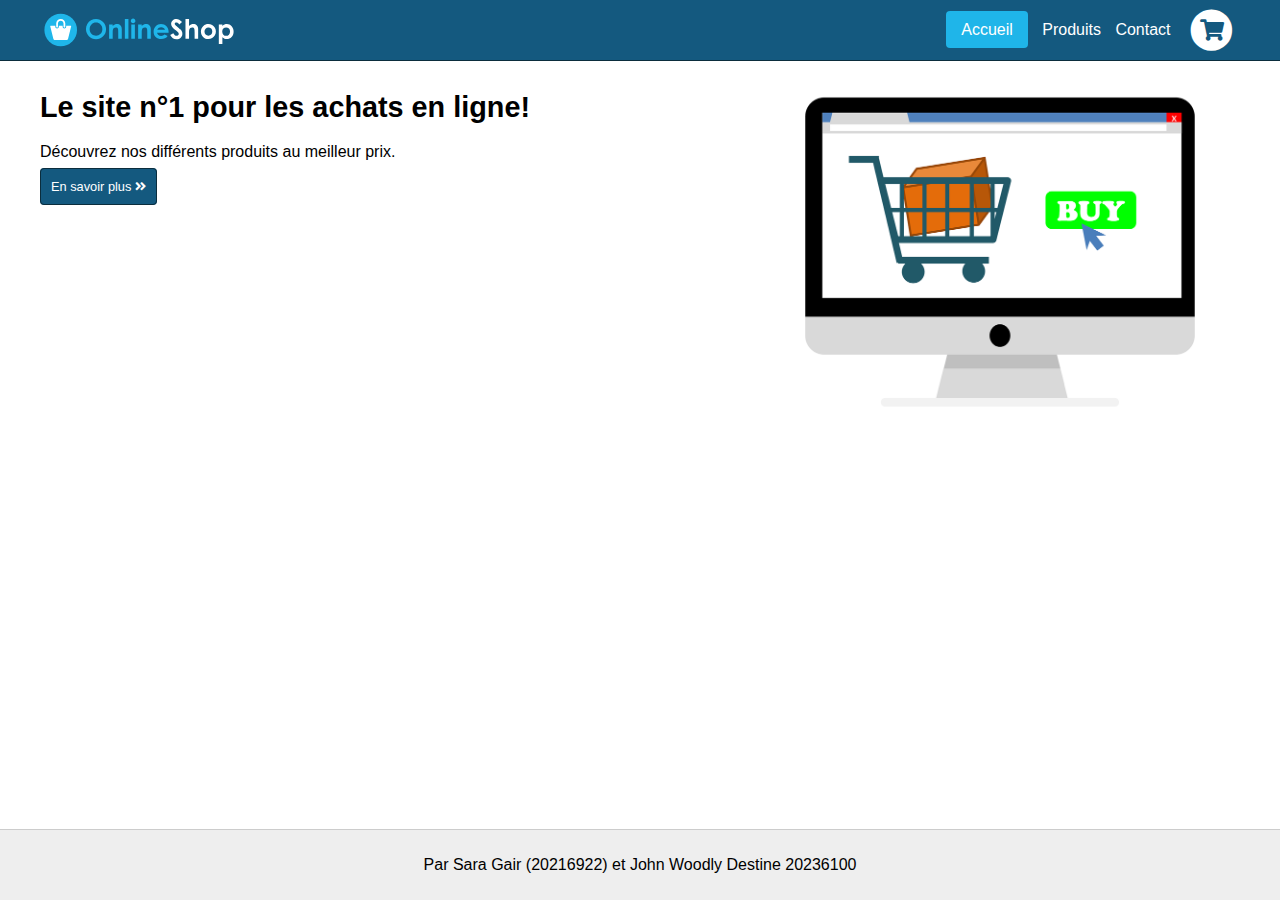
<file: index.html>
<!DOCTYPE html>
<html lang="fr">
<head>
  <meta charset="UTF-8">
   <!--Par Sara Gair (20216922) et John Woodly Destine 20236100--> 
  <title>OnlineShop - Accueil</title>
  <link rel="stylesheet" type="text/css" href="https://use.fontawesome.com/releases/v5.3.1/css/all.css">
  <link rel="stylesheet" type="text/css" href="./assets/css/style.css">
</head>
<body>
  <header>
    <div class="header-container">
      <div class="logo">
        <a href="./index.html">
          <img alt="logo" src="./assets/img/logo.svg" title="Accueil">
        </a>
      </div>
      <nav>
        <ul>
          <li class="active"><a href="./index.html">Accueil</a></li>
          <li><a href="./products.html">Produits</a></li>
          <li><a href="./contact.html">Contact</a></li>
          <li>
            <a class="shopping-cart" href="./shopping-cart.html" title="Panier">
              <span class="fa-stack fa-lg">
                <i class="fa fa-circle fa-stack-2x fa-inverse"></i>
                <i class="fa fa-shopping-cart fa-stack-1x"></i>
              </span>
              <span class="count" id="count">0</span>
            </a>
          </li>
        </ul>
      </nav>
    </div>
  </header>
  <main>
    <article>
      <img alt="home" src="./assets/img/home.png" id="home-img">
      <h1>Le site n&deg;1 pour les achats en ligne!</h1>
      <p>Découvrez nos différents produits au meilleur prix.</p>
      <a class="btn" href="./products.html">En savoir plus <i class="fa fa-angle-double-right"></i></a>
    </article>
  </main>
  <footer>
    <p>Par Sara Gair (20216922) et John Woodly Destine 20236100</p>
  </footer>
  </body>


  <script  type="text/javascript" src="./assets/js/jquery-3.6.1.js"></script>
  <script>
  jQuery(document).ready(function(){
  
  //Update le count
  function updateCount(){

  var current = localStorage.getItem("countValue");
 
  if(current <= 0 || current == null){
    localStorage.setItem("countValue", 0)
  $("#count").hide();}
  else{
    $("#count").text(current);
    $("#count").show()}
  }

updateCount();
});

</script>
</html>
</file>
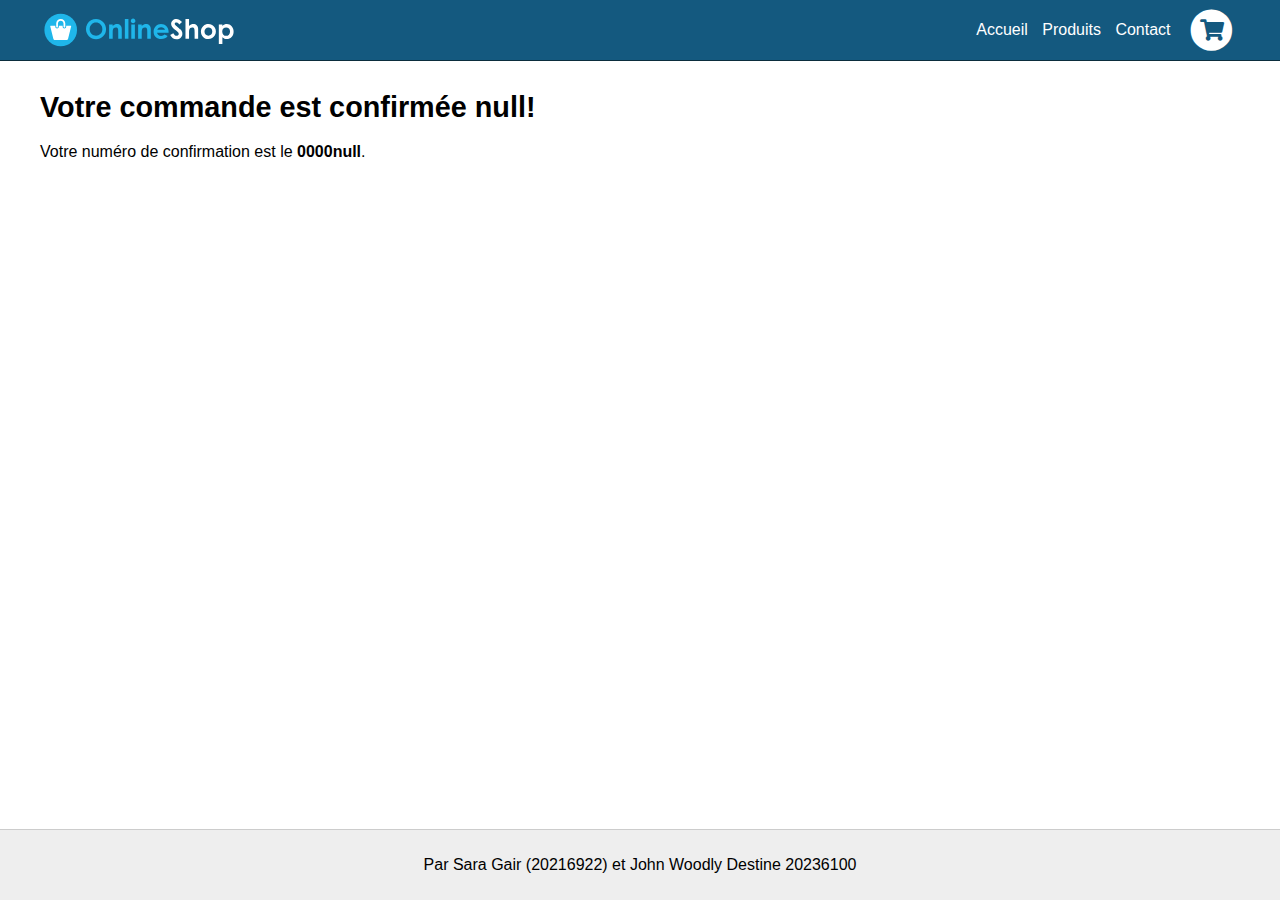
<file: confirmation.html>
<!DOCTYPE html>
<html lang="fr">
<head>
  <!--Par Sara Gair (20216922) et John Woodly Destine 20236100--> 
  <meta charset="UTF-8">
  <title>OnlineShop - Confirmation</title>
  <link rel="stylesheet" type="text/css" href="https://use.fontawesome.com/releases/v5.3.1/css/all.css">
  <link rel="stylesheet" type="text/css" href="./assets/css/style.css">
</head>
<body>
  <header>
    <div class="header-container">
      <div class="logo">
        <a href="./index.html">
          <img alt="logo" src="./assets/img/logo.svg" title="Accueil">
        </a>
      </div>
      <nav>
        <ul>
          <li><a href="./index.html">Accueil</a></li>
          <li><a href="./products.html">Produits</a></li>
          <li><a href="./contact.html">Contact</a></li>
          <li>
            <a class="shopping-cart" href="./shopping-cart.html" title="Panier">
              <span class="fa-stack fa-lg">
                <i class="fa fa-circle fa-stack-2x fa-inverse"></i>
                <i class="fa fa-shopping-cart fa-stack-1x"></i>
              </span>
              <span class="count" id="count">0</span>
            </a>
          </li>
        </ul>
      </nav>
    </div>
  </header>
  <main>
    <article>
      <h1 id="nom-confirmation">Votre commande est confirmée!</h1>
      <p id="numero">Votre numéro de confirmation est le <strong>00001</strong>.</p>
    </article>
  </main>
  <footer>
    <p>Par Sara Gair (20216922) et John Woodly Destine 20236100</p>
  </footer>
</body>


<script  type="text/javascript" src="./assets/js/jquery-3.6.1.js"></script>
<script>
jQuery(document).ready(function(){

//Update le count dans le panier
function updateCount(){

var current = localStorage.getItem("countValue");

if(current <= 0 || current == null){
  localStorage.setItem("countValue", 0)
$("#count").hide();}
else{
  $("#count").text(current);
  $("#count").show()}
}

updateCount();

//Recueillir le nom et le numéro de la commande pour les afficher
function addInfo(){
var nom = localStorage.getItem("fname");
var numero = localStorage.getItem("ordernumber")

document.getElementById("nom-confirmation").innerHTML = "Votre commande est confirmée " + nom + "!"
document.getElementById("numero").innerHTML = "Votre numéro de confirmation est le <strong>0000" + numero + "</strong>."}

addInfo();
});

</script>
</html>
</file>
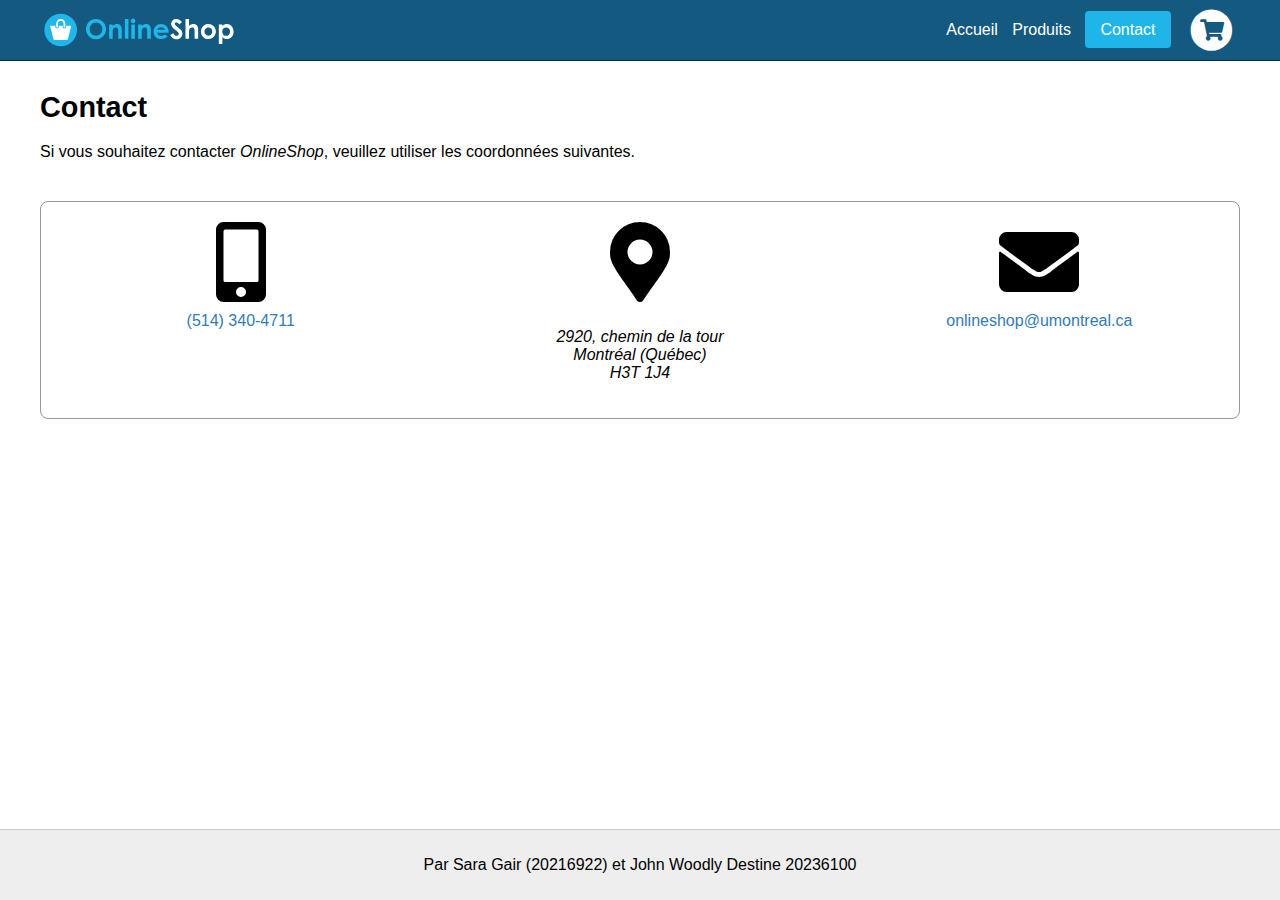
<file: contact.html>
<!DOCTYPE html>
<html lang="fr">
<head>
  <meta charset="UTF-8">
   <!--Par Sara Gair (20216922) et John Woodly Destine 20236100--> 
  <title>OnlineShop - Contact</title>
  <link rel="stylesheet" type="text/css" href="https://use.fontawesome.com/releases/v5.3.1/css/all.css">
  <link rel="stylesheet" type="text/css" href="./assets/css/style.css">
</head>
<body>
  <header>
    <div class="header-container">
      <div class="logo">
        <a href="./index.html">
          <img alt="logo" src="./assets/img/logo.svg" title="Accueil">
        </a>
      </div>
      <nav>
        <ul>
          <li><a href="./index.html">Accueil</a></li>
          <li><a href="./products.html">Produits</a></li>
          <li class="active"><a href="./contact.html">Contact</a></li>
          <li>
            <a class="shopping-cart" href="./shopping-cart.html" title="Panier">
              <span class="fa-stack fa-lg">
                <i class="fa fa-circle fa-stack-2x fa-inverse"></i>
                <i class="fa fa-shopping-cart fa-stack-1x"></i>
              </span>
              <span class="count" id="count">0</span>
            </a>
          </li>
        </ul>
      </nav>
    </div>
  </header>
  <main>
    <article>
      <h1>Contact</h1>
      <p>Si vous souhaitez contacter <em>OnlineShop</em>, veuillez utiliser les coordonnées suivantes.</p>
      <section class="row contact-info" aria-label="Informations de contact">
        <div class="col">
          <i class="fa fa-mobile-alt fa-5x"></i><br>
          <a href="tel:5143436602">(514) 340-4711</a>
        </div>
        <div class="col">
          <i class="fa fa-map-marker-alt fa-5x"></i>
          <p class="address">
          2920, chemin de la tour<br>
          Montréal (Québec)<br>
          H3T 1J4
          </p>
        </div>
        <div class="col">
          <i class="fa fa-envelope fa-5x"></i><br>
          <a href="mailto:onlieshop@umontreal.ca">onlineshop@umontreal.ca</a>
        </div>
      </section>
    </article>
  </main>
  <footer>
    <p>Par Sara Gair (20216922) et John Woodly Destine 20236100</p>
  </footer>
</body>

<script  type="text/javascript" src="./assets/js/jquery-3.6.1.js"></script>
<script>
jQuery(document).ready(function(){

//Update le count
function updateCount(){
  
var current = localStorage.getItem("countValue");

if(current <= 0 || current == null){
  localStorage.setItem("countValue", 0)
$("#count").hide();}
else{
  $("#count").text(current);
  $("#count").show()}
}
updateCount();
});

</script>
</html>
</file>
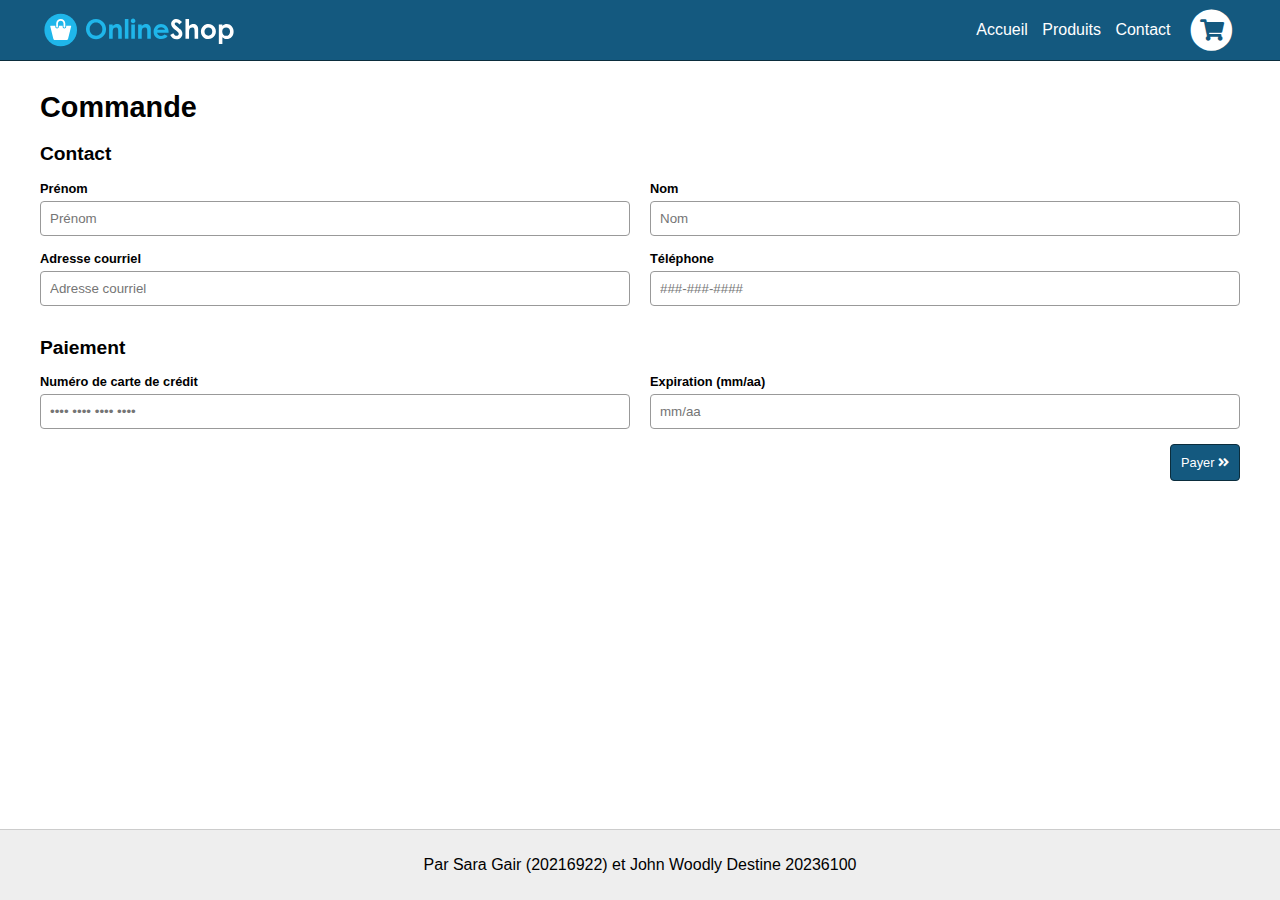
<file: order.html>
<!DOCTYPE html>
<html lang="fr">
<head>
  <meta charset="UTF-8">
   <!--Par Sara Gair (20216922) et John Woodly Destine 20236100--> 
  <title>OnlineShop - Commande</title>
  <link rel="stylesheet" type="text/css" href="https://use.fontawesome.com/releases/v5.3.1/css/all.css">
  <link rel="stylesheet" type="text/css" href="./assets/css/style.css">
</head>
<body>
  <header>
    <div class="header-container">
      <div class="logo">
        <a href="./index.html">
          <img alt="logo" src="./assets/img/logo.svg" title="Accueil">
        </a>
      </div>
      <nav>
        <ul>
          <li><a href="./index.html">Accueil</a></li>
          <li><a href="./products.html">Produits</a></li>
          <li><a href="./contact.html">Contact</a></li>
          <li>
            <a class="shopping-cart" href="./shopping-cart.html" title="Panier">
              <span class="fa-stack fa-lg">
                <i class="fa fa-circle fa-stack-2x fa-inverse"></i>
                <i class="fa fa-shopping-cart fa-stack-1x"></i>
              </span>
              <span class="count" id="count">0</span>
            </a>
          </li>
        </ul>
      </nav>
    </div>
  </header>
  <main>
    <article>
      <h1>Commande</h1>
      <form id="order-form" action="./confirmation.html" method="get">
        <section>
          <h2>Contact</h2>
          <div class="row">
            <div class="col">
              <div class="form-group">
                <label for="fname">Prénom</label>
                <input class="form-control" type="text" id="fname" name="fname" placeholder="Prénom" required>
              </div>
            </div>
            <div class="col">
              <div class="form-group">
                <label for="lname">Nom</label>
                <input class="form-control" type="text" id="lname" name="lname" placeholder="Nom" required>
              </div>
            </div>
          </div>
          <div class="row">
            <div class="col">
              <div class="form-group">
                <label for="email">Adresse courriel</label>
                <input class="form-control" type="email" id="email" name="email" placeholder="Adresse courriel" required>
              </div>
            </div>
            <div class="col">
              <div class="form-group">
                <label for="phone">Téléphone</label>
                <input class="form-control" type="tel" id="phone" name="phone" placeholder="###-###-####" required>
              </div>
            </div>
          </div>
        </section>
        <section>
          <h2>Paiement</h2>
          <div class="row">
            <div class="col">
              <div class="form-group">
                <label for="creditcard">Numéro de carte de crédit</label>
                <input class="form-control" type="text" id="creditcard" name="creditcard" placeholder="•••• •••• •••• ••••" required>
              </div>
            </div>
            <div class="col">
              <div class="form-group">
                <label for="credit-card-expiry">Expiration (mm/aa)</label>
                <input class="form-control" type="text" id="creditcardexpiry" name="creditcardexpiry" placeholder="mm/aa" required>
              </div>
            </div>
          </div>
        </section>
        <button class="btn pull-right" id="payer" type="submit">Payer <i class="fa fa-angle-double-right"></i></button>
      </form>
    </article>
  </main>
  </main>
  <footer>
    <p>Par Sara Gair (20216922) et John Woodly Destine 20236100</p>
  </footer>
</body>

<script  type="text/javascript" src="./assets/js/jquery-3.6.1.js"></script>
<script type="text/javascript" src="assets/js/jquery.validate.js"></script>
<script type="text/javascript" src="./assets/js/additional-methods.js"></script>
<script>
jQuery(document).ready(function(){

//Update le count
function updateCount(){

var current = localStorage.getItem("countValue");
console.log(current)

if(current <= 0 || current == null){
  localStorage.setItem("countValue", 0)
$("#count").hide();}
else{
  $("#count").text(current);
  $("#count").show()}
}

updateCount();

//Vérifier les inforamtions de la carte de crédit
  var creditCardExpiration = /^(0[1-9]|1[0-2])\/([0-9]{2})$/;

  $.validator.addMethod("creditcardexpiry", function(value, element) {
    return this.optional(element) || creditCardExpiration.test(value);
  }, "La date d'expiration de votre carte de crédit est invalide.");

  //Les conditions pour que le formulaire de commande soit valide
  $("#order-form").validate({
    rules: {
      fname: {
        required: true,
        minlength: 2
      },
      lname: {
        required: true,
        minlength: 2
      },
      email: {
        required: true,
        email: true
      },
      phone: {
        required: true,
        phoneUS: true
      },
      creditcard: {
        required: true,
        creditcard: true
      },
      creditcardexpiry: {
        required: true,
        creditcardexpiry: true
      }
    },
    messages: {
      fname: {
        required: "Please enter your first name",
        minlength: "Please enter at least 2 characters"
      },
      lname: {
        required: "Please enter your last name",
        minlength: "Please enter at least 2 characters"
      },
      email: "Please enter a valid email address",
      phone: "Please enter a valid phone number",
      creditcard: "Please enter a valid credit card number",
      creditcardexpiry: "Please enter a valid credit card expiry date"
    }
  });

  function formIsValid() {
    return $("#order-form").valid();
  }

//Créer une commande
  function createOrder() {
    const order = {
      customer: {
        firstName: $("#fname").val(),
        lastName: $("#lname").val(),
      }
    };
  }

  //Générer un nouveau numéro de commande
  function getNextOrderNumber() {
  var currentOrderNumber = localStorage.getItem("ordernumber");
  if (currentOrderNumber == "NaN") {
    currentOrderNumber = 1;
    localStorage.setItem("ordernumber", currentOrderNumber);
  } else {
    currentOrderNumber++;
    localStorage.setItem("ordernumber", currentOrderNumber);
  }
  return currentOrderNumber;
}

//Entrer les informations pour les afficher dans la page de confirmation
$("#payer").click(function(){
   
  var fname = $("#fname").val();
  var ordernumber = getNextOrderNumber();

  localStorage.setItem("fname", fname);
  localStorage.setItem("ordernumber", ordernumber);


})
});


</script>
</html>
</file>
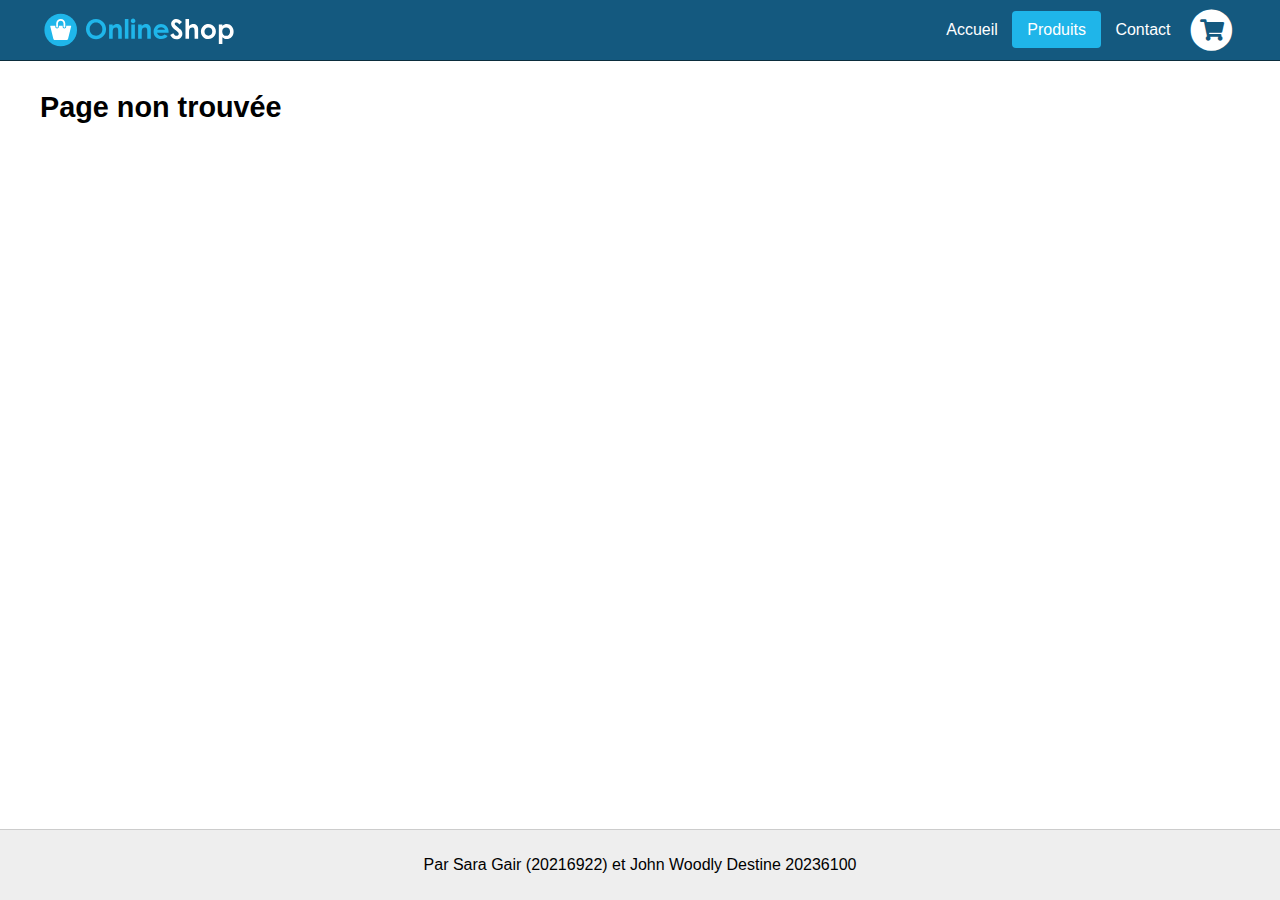
<file: product.html>
<!DOCTYPE html>
<html lang="fr">
<head>
  <meta charset="UTF-8">
  <title>OnlineShop - Produit</title>
   <!--Par Sara Gair (20216922) et John Woodly Destine 20236100--> 
  <link rel="stylesheet" type="text/css" href="https://use.fontawesome.com/releases/v5.3.1/css/all.css">
  <link rel="stylesheet" type="text/css" href="./assets/css/style.css">
</head>
<body>
  <header>
    <div class="header-container">
      <div class="logo">
        <a href="./index.html">
          <img alt="logo" src="./assets/img/logo.svg" title="Accueil">
        </a>
      </div>
      <nav>
        <ul>
          <li><a href="./index.html">Accueil</a></li>
          <li class="active"><a href="./products.html">Produits</a></li>
          <li><a href="./contact.html">Contact</a></li>
          <li>
            <a class="shopping-cart" href="./shopping-cart.html" title="Panier">
              <span class="fa-stack fa-lg">
                <i class="fa fa-circle fa-stack-2x fa-inverse"></i>
                <i class="fa fa-shopping-cart fa-stack-1x"></i>
              </span>
              <span class="count" id="count">0</span>
            </a>
          </li>
        </ul>
      </nav>
    </div>
  </header>
  <main>
    <article id="product_description">
      <h1 id="nom">Manette Xbox 360</h1>
      <div class="row">
        <div class="col">
          <img id="product-image" alt="Manette Xbox 360" src="./assets/img/xbox-controller.png">
        </div>
        <div class="col">
          <section>
            <h2>Description</h2>
            <p id="description">Manette pouvant être branchée à une console Xbox 360 et un PC. Cette manette vous permettra de jouer à vos jeux vidéo préférés.
            De plus, cette manette est sans fil et comporte un port pour casque d'écoute.</p>
          </section>
          <section>
            <h2>Caractéristiques</h2>
            <ul id="caracteristique">
              <li>Manette sans fil 2.4GHz avec adapteur USB</li>
              <li>Compacte et ergonomique</li>
              <li>Port pour casque d'écoute pour Xbox Live</li>
            </ul>
          </section>
          <hr>
          <form class="pull-right" id="product-form">
            <label for="product-quantity">Quantité:</label>
            <input class="form-control" id="product-quantity" type="number" value="1" min="1">
            <button id="btn" class="btn" title="Ajouter au panier" type="button">
              <i class="fa fa-cart-plus"></i>&nbsp; Ajouter
            </button>
          </form>
          <p id="produit-prix">Prix: <strong>29,99&thinsp;$</strong></p>
        </div>
      </div>
    </article>
  </main>
  <h2 id="dialog">Cet article a été ajouté à votre panier!</h2>
  <footer>
    <p>Par Sara Gair (20216922) et John Woodly Destine 20236100</p>
  </footer>
</body>

<script  type="text/javascript"src="./assets/js/jquery-3.6.1.js"></script>
<script>
jQuery(document).ready(function(){

//Obtenir l'id de l'item via le lien internet car chaque item à sa propre page
function GetURLParameter(sParam)
{
    var sPageURL = window.location.search.substring(1);
    var sURLVariables = sPageURL.split('&');
    for (var i = 0; i < sURLVariables.length; i++) 
    {
        var sParameterName = sURLVariables[i].split('=');
        if (sParameterName[0] == sParam) 
        {
            return sParameterName[1];
        }
    }
}
var id = GetURLParameter("id");

//Afficher les détails du produit selon les informations dans le fichier JSON
var listeId= [];
var tempoCount =0;

$.getJSON("./data/products.json", function getArray(result){
  $.each(result, function(ordre, article){
    
    listeId.push(article.id)

    if(article.id == id){

      $("#nom").empty();
      $("#description").empty();
      $("#produit-prix").empty();
      $("#caracteristique").empty();

      $("#nom").append(article.name);
      var imageLink = "./assets/img/" + article.image
      $('#product-image').attr('src', imageLink);
      $("#description").append(article.description)
      $("#produit-prix").append("Prix: <strong>"+ article.price+"$</strong>")

      var stringListe ="";
      $.each(article.features, function(ordreElement, feature){
        stringListe += "<li>" + feature +"</li>"

      })
      $("#caracteristique").append(stringListe)

    }

  });

  //Vérifier que le ID existe dans notre fichier JSON grâce à la liste qui les stocke tous. S'il n'est pas là, une page d'erreur s'affiche
  if(listeId.includes(+id) == false){
    $("#product_description").empty();
    $("#product_description").append("<h1>Page non trouvée</h1>")

  }

});

//On initialise le localStorage de l'item (clé= id, valeur= nombre d'item)
function loadItemCount(){
var itemCount = localStorage.getItem(id);
if(itemCount == "null" || itemCount == "undefined" || itemCount == null){

  itemCount = 0;
	localStorage.setItem(id, itemCount);}
}
loadItemCount();


//Fonction pour le bouton Ajouter
$("#btn").click(function(){

  //Obtenir le nombre d'item initial de l'objet puis ajouter la valeur entrée par le bouton
  var countSubmit = $("#product-quantity").val();
  var currentCount = localStorage.getItem(id);
  var currentCountI = parseFloat(currentCount);
  currentCountI += parseFloat(countSubmit);
  localStorage.setItem(id, currentCountI);


  //Count global
  var currentCounts = localStorage.getItem("countValue");
  var currentCountsI = parseFloat(currentCounts);
  currentCountsI += parseFloat(countSubmit);

  localStorage.setItem("countValue", currentCountsI)

  $("#count").text(currentCountsI)
  $("#count").show();

  //Montrer la boîte de dialogue qui confirme que l'item a été ajouté
  $("#dialog").show();
  setTimeout(function() { $("#dialog").fadeOut(100); }, 5000)

})

$("#dialog").hide();

//Updater le count
function updateCount(){

var current = localStorage.getItem("countValue");

if(current <= 0 || current == null){
  localStorage.setItem("countValue", 0)
$("#count").hide();}
else{
  $("#count").text(current);
  $("#count").show()}
}

updateCount();


});
</script>
</html>
</file>
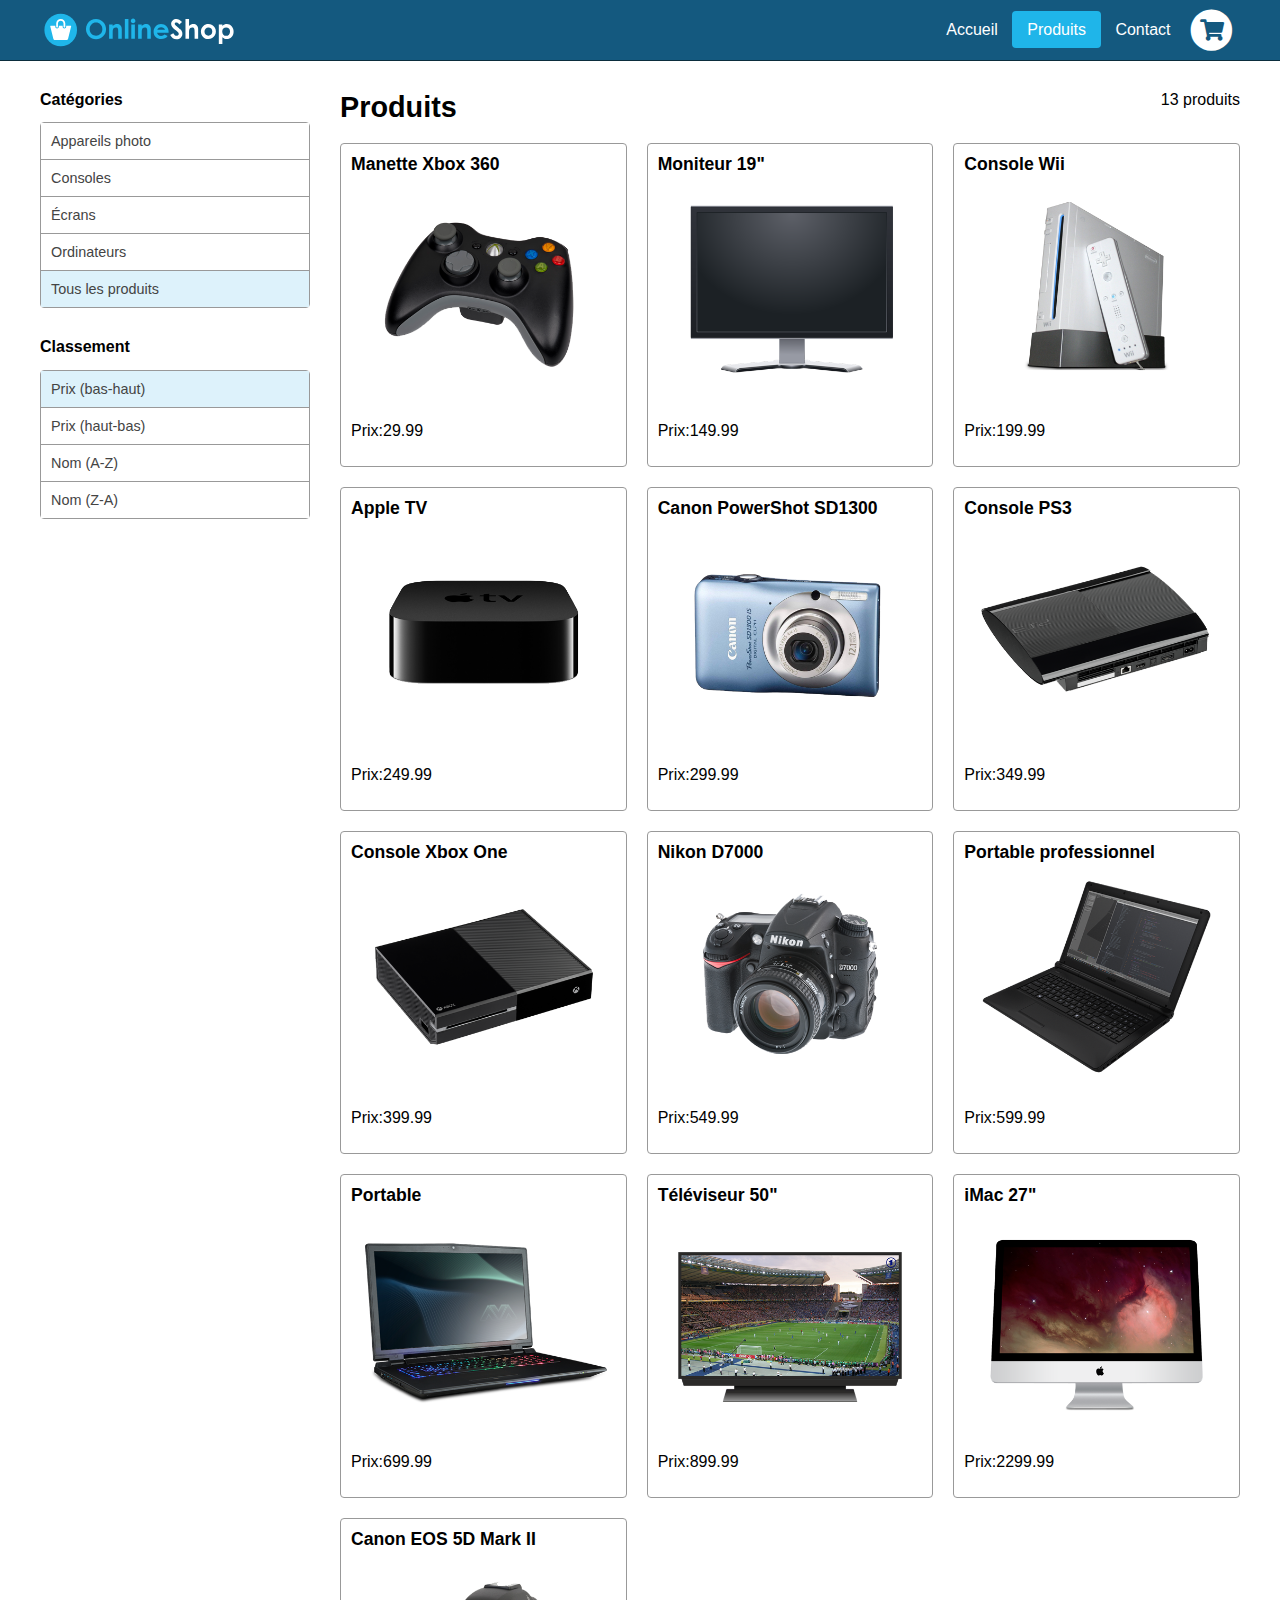
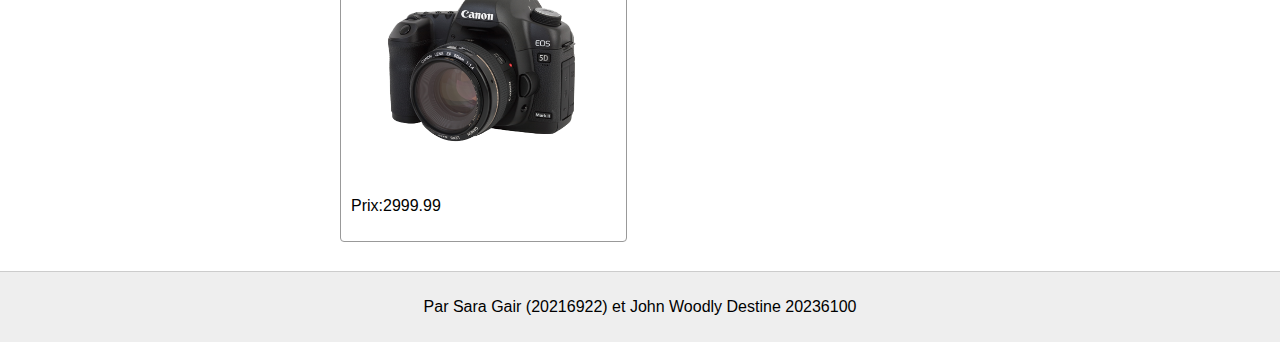
<file: products.html>
<!DOCTYPE html>
<html lang="fr">
<head>
  <meta charset="UTF-8">
  <title>OnlineShop - Produits</title>
   <!--Par Sara Gair (20216922) et John Woodly Destine 20236100--> 
  <link rel="stylesheet" type="text/css" href="https://use.fontawesome.com/releases/v5.3.1/css/all.css">
  <link rel="stylesheet" type="text/css" href="./assets/css/style.css">
</head>
<body>
  <header>
    <div class="header-container">
      <div class="logo">
        <a href="./index.html">
          <img alt="logo" src="./assets/img/logo.svg" title="Accueil">
        </a>
      </div>
      <nav>
        <ul>
          <li><a href="./index.html">Accueil</a></li>
          <li class="active"><a href="./products.html">Produits</a></li>
          <li><a href="./contact.html">Contact</a></li>
          <li>
            <a class="shopping-cart" href="./shopping-cart.html" title="Panier">
              <span class="fa-stack fa-lg">
                <i class="fa fa-circle fa-stack-2x fa-inverse"></i>
                <i class="fa fa-shopping-cart fa-stack-1x"></i>
              </span>
              <span class="count" id="count">0</span>
            </a>
          </li>
        </ul>
      </nav>
    </div>
  </header>
  <main>
    <section class="sidebar" aria-label="Filtres">
      <section>
        <h2>Catégories</h2>
        <div class="btn-group vertical" id="product-categories">
          <button id="photo">Appareils photo</button>
          <button id="console">Consoles</button>
          <button id="ecran">Écrans</button>
          <button id="ordi">Ordinateurs</button>
          <button id="tous">Tous les produits</button>
        </div>
      </section>
      <section>
        <h2>Classement</h2>
        <div class="btn-group vertical" id="product-criteria">
          <button id="prixb">Prix (bas-haut)</button>
          <button id="prixh">Prix (haut-bas)</button>
          <button id="noma">Nom (A-Z) </button>
          <button id="nomz">Nom (Z-A)</button>
        </div>
      </section>
    </section>
    <article>
      <span class="right-header" id="productnumber">13 produits</span>
      <h1>Produits</h1>
      <div class="products" id="products-list">
        
      </div>
    </article>
  </main>
  <footer>
    <p>Par Sara Gair (20216922) et John Woodly Destine 20236100</p>
  </footer>
</body>

<script  type="text/javascript"src="./assets/js/jquery-3.6.1.js"></script>
<script>
jQuery(document).ready(function(){


var jsonArray = [];
var allProducts =[];

//Recueillir tous les items du JSON pour les stocker dans deux listes
$.getJSON("./data/products.json", function getArray(result){
  $.each(result, function(ordre, article){
    jsonArray.push(article);
    allProducts.push(article);
    
  });

});

//Aficher les items prix(bas-haut)
function prixb(){

//Ajouter la classe selected au bouton prixb et l'enlever des autres boutons
$("#prixb").addClass("selected")
$("#prixh").removeClass("selected")
$("#noma").removeClass("selected")
$("#nomz").removeClass("selected")

//Vider la section qui montre les produits
$("#products-list").empty();

//Fonction qui sort les items selon leur prix (bas à haut)
jsonArray.sort(function(a,b){
    if(a.price < b.price) return -1;
    if(b.price < a.price) return 1;
    return 0;
}); 

//Remplir le catalogue selon la liste triée
$.each(jsonArray, function(ordre, article){
  var link = "./assets/img/" +article.image;
  var productLink = "./product.html?id=" + article.id;
    $("#products-list").append(
      
    "<div class='product'><a href="+ productLink + "><h2>"+article.name+"</h2><img src="+ link +"><p class="+"Prix"+">Prix:" + article.price +"</p></a></div>"
    );
  })
}

//Même chose pour le choix prix haut à bas
function prixh(){

  $("#prixh").addClass("selected")
  $("#prixb").removeClass("selected")
  $("#noma").removeClass("selected")
  $("#nomz").removeClass("selected")

  $("#products-list").empty();

    jsonArray.sort(function(a,b){
    if(b.price < a.price) return -1;
    if(a.price < b.price) return 1;
    return 0;
    }); 

    $.each(jsonArray, function(ordre, article){
      var link = "./assets/img/" +article.image;
      var productLink = "./product.html?id=" + article.id;
      $("#products-list").append(
      
        "<div class='product'><a href="+ productLink + "><h2>"+article.name+"</h2><img src="+ link +"><p class="+"Prix"+">Prix:" + article.price +"</p></a></div>")
    })
}

//Même chose pour afficher selon l'ordre alphabétique (a-z)
function noma(){

  $("#noma").addClass("selected")
  $("#prixb").removeClass("selected")
  $("#prixh").removeClass("selected")
  $("#nomz").removeClass("selected")

  $("#products-list").empty();

      
  jsonArray.sort(function(a,b){
  if(a.name.toLowerCase() < b.name.toLowerCase()) return -1;
  if(b.name.toLowerCase() < a.name.toLowerCase()) return 1;
  return 0;
  }); 

  $.each(jsonArray, function(ordre, article){
    var link = "./assets/img/" +article.image;
    var productLink = "./product.html?id=" + article.id;
      $("#products-list").append(
        "<div class='product'><a href="+ productLink + "><h2>"+article.name+"</h2><img src="+ link +"><p class="+"Prix"+">Prix:" + article.price +"</p></a></div>"
        );
    })
}

//Même chose pour afficher selon l'ordre alphabétique (z-a)
function nomz(){

  $("#nomz").addClass("selected")
  $("#prixb").removeClass("selected")
  $("#noma").removeClass("selected")
  $("#prixh").removeClass("selected")

$("#products-list").empty();

    
    jsonArray.sort(function(a,b){
    if(b.name.toLowerCase() < a.name.toLowerCase()) return -1;
    if(a.name.toLowerCase() < b.name.toLowerCase()) return 1;
    return 0;
  }); 

  $.each(jsonArray, function(ordre, article){
    var link = "./assets/img/" +article.image;
    var productLink = "./product.html?id=" + article.id;
      $("#products-list").append(
      
      "<div class='product'><a href="+ productLink + "><h2>"+article.name+"</h2><img src="+ link +"><p class="+"Prix"+">Prix:" + article.price +"</p></a></div>"
        );
  })

}

//Fonction pour que la liste de produit affichée ne contienne que la catégorie sélectionnée
//Elle fait le tri
function defineCategory(categoryChosen){

   var tempoJsonArray = [];

  $.each(jsonArray, function(ordre, article){
    if(article.category == categoryChosen){
      tempoJsonArray.push(article);
    }
  })

  jsonArray = tempoJsonArray;
}

//1. On rajoute la classe selected au bouton sélectionné (ici tous => affiche tous les produits)
//2. On enlève cette classe aux autres boutons dans "Catégories"
//3. Dans les boutons "Classement" on regarde lequel à la classe selected
//4. On affiche le nombre de produit total
$("#tous").click(function tous(){

$("#tous").addClass("selected")
$("#photo").removeClass("selected")
$("#console").removeClass("selected")
$("#ecran").removeClass("selected")
$("#ordi").removeClass("selected")

$.getJSON("./data/products.json", function getArray(result){

  jsonArray = result;
  if($("#prixb").hasClass("selected")){prixb();}
  if($("#prixh").hasClass("selected")){prixh();}
  if($("#noma").hasClass("selected")){noma();}
  if($("#nomz").hasClass("selected")){nomz();}

  $("#productnumber").html(jsonArray.length + " produits");
})
})

//Même principe à la différence qu'on trie les items avec la fonction defineCategory pour n'afficher que ceux voulus
//Le nombre de produits affiché diffère selon la taille de la liste 
//La liste JSON est initialisé avec la liste allProducts car jsonArray change selon les boutons mais allProducts reste toujours la même
//C'est la liste de référence utilisée pour faire le tri
$("#photo").click(function(){

  jsonArray = allProducts;

  $("#photo").addClass("selected")
  $("#tous").removeClass("selected")
  $("#console").removeClass("selected")
  $("#ecran").removeClass("selected")
  $("#ordi").removeClass("selected")


  defineCategory("cameras");

  if($("#prixb").hasClass("selected")){prixb();}
  if($("#prixh").hasClass("selected")){prixh();}
  if($("#noma").hasClass("selected")){noma();}
  if($("#nomz").hasClass("selected")){nomz();}

  $("#productnumber").html(jsonArray.length + " produits");
})

$("#console").click(function(){

  jsonArray = allProducts;

  $("#console").addClass("selected")
  $("#tous").removeClass("selected")
  $("#photo").removeClass("selected")
  $("#ecran").removeClass("selected")
  $("#ordi").removeClass("selected")

  defineCategory("consoles");

  if($("#prixb").hasClass("selected")){prixb();}
  if($("#prixh").hasClass("selected")){prixh();}
  if($("#noma").hasClass("selected")){noma();}
  if($("#nomz").hasClass("selected")){nomz();}

  $("#productnumber").html(jsonArray.length + " produits");
})

//Même principe que le bouton photo
$("#ecran").click(function(){

  jsonArray = allProducts;

$("#ecran").addClass("selected")
$("#tous").removeClass("selected")
$("#photo").removeClass("selected")
$("#console").removeClass("selected")
$("#ordi").removeClass("selected")

defineCategory("screens");

if($("#prixb").hasClass("selected")){prixb();}
if($("#prixh").hasClass("selected")){prixh();}
if($("#noma").hasClass("selected")){noma();}
if($("#nomz").hasClass("selected")){nomz();}

$("#productnumber").html(jsonArray.length + " produits");

})

//Même principe que le bouton photo
$("#ordi").click(function(){

  jsonArray = allProducts;

$("#ordi").addClass("selected")
$("#tous").removeClass("selected")
$("#photo").removeClass("selected")
$("#ecran").removeClass("selected")
$("#ecran").removeClass("selected")

defineCategory("computers");

if($("#prixb").hasClass("selected")){prixb();}
if($("#prixh").hasClass("selected")){prixh();}
if($("#noma").hasClass("selected")){noma();}
if($("#nomz").hasClass("selected")){nomz();}

$("#productnumber").html(jsonArray.length + " produits");

})

//Répertoire des fonctions utilisées selon quel bouton de la liste "Classement" est clické
$("#prixb").click(function(){prixb()})

//Par défaut, on affiche les items avec prix(b-h) et on les affiche tous (bouton => #tous)
$('#prixb').click();
$("#prixb").addClass("selected")
$("#tous").click();
$("#tous").addClass("selected")

$("#prixh").click(function(){prixh();});

$("#noma").click(function(){noma();});

$("#nomz").click(function(){nomz();});

//Update count
function updateCount(){

var current = localStorage.getItem("countValue");

if(current <= 0 || current == null){
  localStorage.setItem("countValue", 0)
$("#count").hide();}
else{
  $("#count").text(current);
  $("#count").show()}
}

updateCount();
})

</script>

</html>
</file>
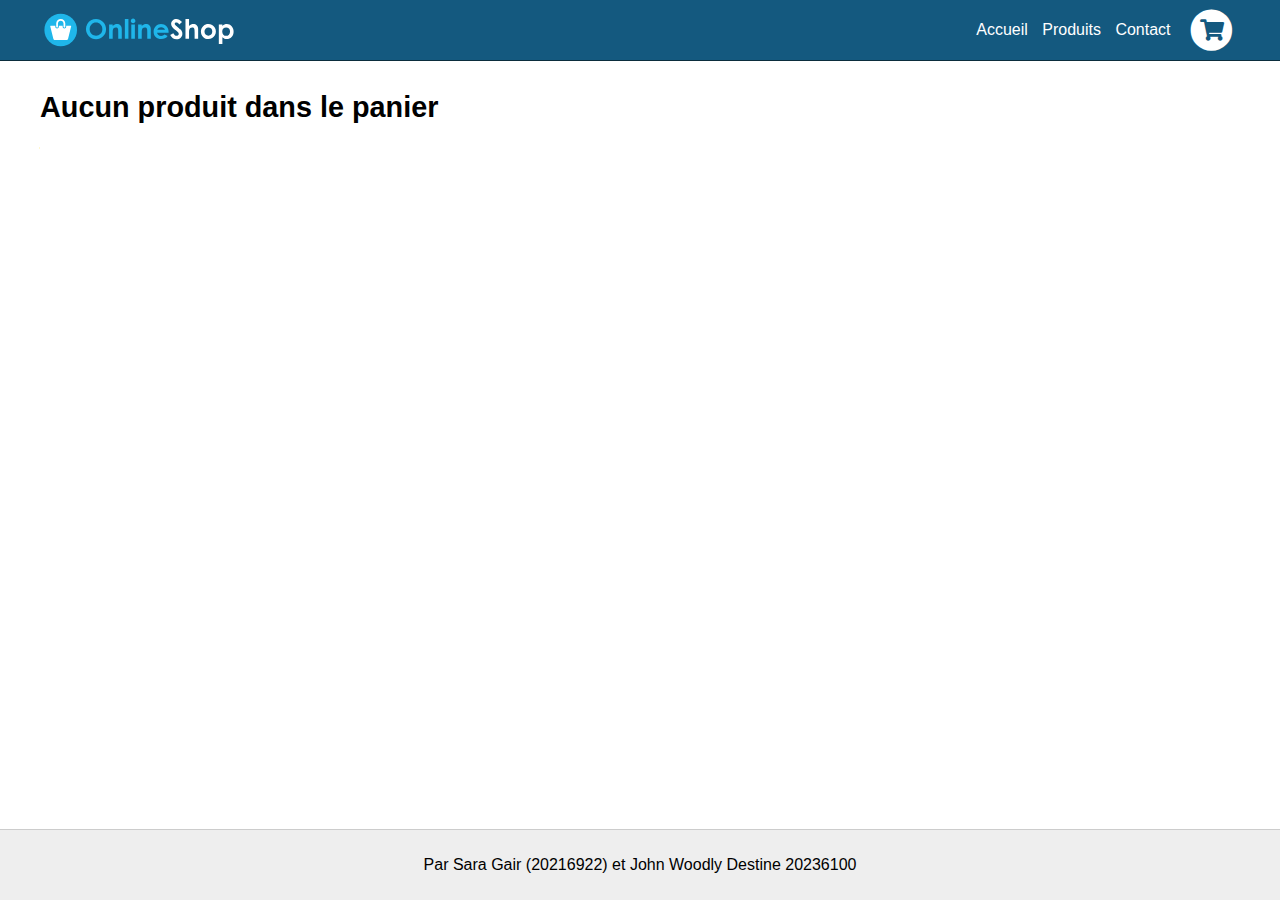
<file: shopping-cart.html>
<!DOCTYPE html>
<html lang="fr">
<head>
  <meta charset="UTF-8">
  <title>OnlineShop - Panier</title>
   <!--Par Sara Gair (20216922) et John Woodly Destine 20236100--> 
  <link rel="stylesheet" type="text/css" href="https://use.fontawesome.com/releases/v5.3.1/css/all.css">
  <link rel="stylesheet" type="text/css" href="./assets/css/style.css">
</head>
<body>
  <header>
    <div class="header-container">
      <div class="logo">
        <a href="./index.html">
          <img alt="logo" src="./assets/img/logo.svg" title="Accueil">
        </a>
      </div>
      <nav>
        <ul>
          <li><a href="./index.html">Accueil</a></li>
          <li><a href="./products.html">Produits</a></li>
          <li><a href="./contact.html">Contact</a></li>
          <li>
            <a class="shopping-cart" href="./shopping-cart.html" title="Panier">
              <span class="fa-stack fa-lg">
                <i class="fa fa-circle fa-stack-2x fa-inverse"></i>
                <i class="fa fa-shopping-cart fa-stack-1x"></i>
              </span>
              <span class="count" id="count">0</span>
            </a>
          </li>
        </ul>
      </nav>
    </div>
  </header>
  <main>
    <article>
      <h1>Panier</h1>
      <h2 id="test">Test (à enlever)</h2>
      <table class="table shopping-cart-table" id="tableItems">
        <thead>
          <tr>
            <th></th>
            <th>Produit</th>
            <th>Prix unitaire</th>
            <th>Quantité</th>
            <th>Prix</th>
          </tr>
        </thead>
        <tbody>
          <tr>
            <td><button title="Supprimer"><i class="fa fa-times"></i></button></td>
            <td><a href="./product.html">Console Wii</a></td>
            <td>199,99&thinsp;$</td>
            <td>
              <div class="row">
                <div class="col">
                  <button title="Retirer" disabled=""><i class="fa fa-minus"></i></button>
                </div>
                <div class="col">1</div>
                <div class="col">
                  <button title="Ajouter"><i class="fa fa-plus"></i></button>
                </div>
              </div>
            </td>
            <td>199,99&thinsp;$</td>
          </tr>
        </tbody>
      </table>
      <p class="shopping-cart-total" id="total">Total: <strong>704,94&thinsp;$</strong></p>
      <a class="btn pull-right" href="./order.html">Commander <i class="fa fa-angle-double-right"></i></a>
      <button class="btn" id="removeAll"><i class="fa fa-trash-o"></i>&nbsp; Vider le panier</button>
    </article>
  </main>
  <footer>
    <p>Par Sara Gair (20216922) et John Woodly Destine 20236100</p>
  </footer>
</body>

<script  type="text/javascript"src="./assets/js/jquery-3.6.1.js"></script>
<script>
  jQuery(document).ready(function(){
  
//Update le count
  function updateCount(){
  
  var current = localStorage.getItem("countValue");
  
  if(current <= 0 || current == null){
    localStorage.setItem("countValue", 0)
  $("#count").hide();}
  else{
    $("#count").text(current);
    $("#count").show()}
  }

  //Toutes les clés qui correspondent à des ID sont stockés ici
  //Nous avons fait exprès pour que le nom des autres clés (exemple, count) ne soient pas des int 
  var listeProduct = [];
  function storeID(){
    for(i=0; i<Object.keys(localStorage).length; i++){
    var value = Object.keys(localStorage)[i];
    var toFloat = parseInt(value)
    if(typeof(toFloat) == "number" && !isNaN(toFloat) && localStorage.getItem(toFloat) != 0){
      listeProduct.push(toFloat)
      }
    }
  }

  //On regarde si le client a ajouté un article ou non
  //Si non, on affiche "Aucun produit dans le panier"
  //Si oui, on affiche la liste des produits ajoutés
  function loadItems(){

    if(listeProduct.length == 0){

      $("article").empty();
      $("article").append("<h1>Aucun produit dans le panier</h1>")
    }
    if(listeProduct.length > 0){displayItems()}
  }

  //Cette fonction display les items dans le panier du client
  function displayItems(){

    //Commencer la table
    $("#tableItems").empty();
    var tableHead = "<thead><tr><th></th><th>Produit</th><th>Prix unitaire</th><th>Quantité</th><th>Prix</th></tr></thead><tbody>"
    $("#tableItems").append(tableHead)

   //Recueillir les produits du json
  $.getJSON("./data/products.json", function getArray(result){

    listeTriée = []
    listePrix= []

  $.each(result, function(ordre, article){

    //Mesure de prévention pour ne pas avoir des articles qui ne sont pas ajoutés dans le panier 
    if(listeProduct.includes(article.id) && localStorage.getItem(article.id) != 0){
      listeTriée.push(article)
    }

  });

  //Trier la liste de produit en ordre alphabétique
  listeTriée.sort(function(a,b){
  if(a.name.toLowerCase() < b.name.toLowerCase()) return -1;
  if(b.name.toLowerCase() < a.name.toLowerCase()) return 1;
  return 0;
  }); 
  
 
  //Remplir la table
  $.each(listeTriée, function(ordre, article){

    var qt;
    if(localStorage.getItem(article.id) == 1){qt = "disabled " }
    if(localStorage.getItem(article.id) > 1){qt = "" }


    listePrix.push(localStorage.getItem(article.id) * article.price);
    var lien = "./product.html?id=" + article.id;
    var tableProduit = "<tr><td><button title='Supprimer' id='Supprimer-"+ article.id+ "'><i class='fa fa-times'></i></button></td>"+
        "<td><a href=" + lien +">"+ article.name + "</a></td>" +
        "<td>" + article.price + "&thinsp;$</td>" +
        "<td><div class='row'><div class='col'><button title='Retirer'" + qt + "id='Retirer-"+ article.id+ "'><i class='fa fa-minus'></i></button>" +
        "</div><div class='col'>"+ localStorage.getItem(article.id) +"</div>" +
        "<div class='col'><button title='Ajouter' id='Ajouter-"+ article.id+ "'><i class='fa fa-plus'></i></button>" +
        "</div></div></td><td>" + localStorage.getItem(article.id) * article.price + "&thinsp;$</td></tr>"

    $("#tableItems").append(tableProduit)  

    })
    
    //On recueille le id du bouton clické 
    //Les boutons sont appelés Supprimer-ID, retirer-ID et Ajouter-ID donc on décide quoi faire à partir du préfixe
    $("button").click(function() {
      var itemID = this.id
      var action = itemID.split("-")[0]
   
      if(action == "Supprimer"){supprimer(itemID.split("-")[1])}
      if(action == "Retirer"){retirer(itemID.split("-")[1])}
      if(action == "Ajouter"){ajouter(itemID.split("-")[1])}
    });

    //Fonction pour afficher le prix total
    //Update le total
    var tot= 0;
    $.each(listePrix, function(ordre, prix){
      tot += prix;
    })

  //Fermer la table
  var tableEnd = "</tbody>"    
    $("#tableItems").append(tableEnd)

    $("#total").empty();
    $("#total").append("Total: <strong>" +tot + "&thinsp;$</strong>")

  });

  }

  //Fonction pour supprimer l'article du panier
  function supprimer(id){

    let text = "Voulez-vous supprimer le produit du panier ?"
    if(confirm(text) == true){
    var countActuel = localStorage.getItem("countValue")
    var nbItem = localStorage.getItem(id)
    newCount = countActuel - nbItem
    localStorage.setItem("countValue", newCount)
    updateCount();

    localStorage.setItem(id, 0)
    var index = listeProduct.indexOf(parseFloat(id))
    listeProduct.splice(index, 1)
    loadItems();}
   

  }

  //Fonction pour retirer la quantité de l'article dans le panier
  function retirer(id){

    var nbActuel = localStorage.getItem(id)
    var newNb = parseInt(nbActuel) - 1;

    localStorage.setItem(id, newNb)
    loadItems();

    var countActuel = localStorage.getItem("countValue")
    newCount = parseInt(countActuel) - 1
    localStorage.setItem("countValue", newCount)
    updateCount();

  }

  //Fonction pour ajouter une quantité de l'article
  function ajouter(id){
    var nbActuel = localStorage.getItem(id)
    var newNb = parseInt(nbActuel) + 1;

    localStorage.setItem(id, newNb)

    loadItems();

    var countActuel = localStorage.getItem("countValue")
    newCount = parseInt(countActuel) + 1
    localStorage.setItem("countValue", newCount)
    updateCount();
  }

  //Fonction pour retirer tous les articles 
  function removeAllItems(){

    if(listeProduct.length > 0){
      let text = "Voulez vous supprimer tous les produits du panier?"
      if(confirm(text) == true){
        for(i=0; i < listeProduct.length;i++){
          localStorage.setItem(listeProduct[i], 0)
        }
        listeProduct = []
        loadItems();
        
        localStorage.setItem("countValue", 0)
        updateCount();
      }
    }
  }

  //Quand on click le bouton removeAll, on applique la fonction removeAllItems()
  $("#removeAll").click(function(){removeAllItems()})
 
  updateCount();
  storeID();
  loadItems();


  });
  
  </script>
</html>
</file>
<file: assets/css/style.css>
html {
  position: relative;
  min-height: 100%;
}
body {
  margin: 0;
  font-family: sans-serif;
}
a,
button,
select,
input {
  outline: 0 !important;
}
a {
  color: #337ab7;
  text-decoration: none;
}
a:hover {
  text-decoration: underline;
}
.address {
  font-style: italic;
  text-align: center;
}
.btn {
  padding: 10px;
  font-size: 0.8em;
  color: #fff;
  text-decoration: none;
  cursor: pointer;
  background-color: #14597f;
  border: 1px solid #0b2d3d;
  border-radius: 4px;
  transition: all ease-out 0.2s;
}
.btn:hover {
  text-decoration: none;
  background-color: #1fb5e9;
}
.btn-group {
  display: flex;
  padding: 0;
  margin-top: 10px;
  list-style: none;
  border: 1px solid #999;
  border-radius: 4px;
  flex-wrap: wrap;
}
.btn-group.vertical > button {
  flex-basis: 100%;
}
.btn-group.vertical > button:not(:last-of-type) {
  border-right: none;
  border-bottom: 1px solid #999;
}
.btn-group > button {
  padding: 10px;
  font-size: 0.9em;
  color: #444;
  text-align: left;
  text-decoration: none;
  cursor: pointer;
  background-color: #fff;
  border: none;
  box-sizing: border-box;
  transition: all ease-out 0.2s;
  flex: 1;
}
.btn-group > button:hover {
  background-color: #f3f3f3;
}
.btn-group > button:hover,
.btn-group > buttonactive,
.btn-group > button:visited {
  color: #444;
}
.btn-group > button:not(:last-of-type) {
  border-right: 1px solid #999;
}
.btn-group > button.selected {
  background-color: #ddf2fb;
}
.form-control {
  padding: 9px;
  border: 1px solid #999;
  border-radius: 4px;
  box-sizing: border-box;
}
.form-group {
  margin-bottom: 15px;
}
.form-group .error {
  color: #d9534f;
}
.form-group label {
  display: block;
  margin-bottom: 5px;
  font-size: 0.8em;
  font-weight: bold;
}
.form-group label.error {
  margin-top: 10px;
}
.form-group .form-control {
  width: 100%;
}
.loading {
  width: 100%;
  height: 75px;
  background: url(../img/loading.svg) no-repeat center center;
  background-size: contain;
}
.pull-right {
  float: right;
}
.row {
  display: flex;
  margin: 0 -10px;
  clear: both;
  flex-wrap: wrap;
}
.row > .col {
  padding: 0 10px;
  flex: 1;
}
.table {
  width: 100%;
  border-collapse: collapse;
}
.table thead,
.table tbody {
  border-bottom: 1px solid black;
}
.table thead th {
  font-weight: bold;
}
.table tbody th {
  font-weight: normal;
}
.table tr {
  text-align: left;
}
.table tr > th,
.table tr > td {
  padding: 10px;
}
#home-img {
  float: right;
  max-width: 40%;
}
#product-image {
  width: 100%;
  max-width: 500px;
}
#product-quantity {
  max-width: 60px;
}
header {
  height: 60px;
  background-color: #14597f;
  border-bottom: 1px solid #0b2d3d;
}
header > .header-container {
  max-width: 1200px;
  padding: 0 20px;
  margin: auto;
}
header .logo {
  display: inline-block;
  height: 40px;
  margin: 10px 0;
}
header .logo img {
  height: 100%;
}
header nav {
  display: inline-block;
  float: right;
}
header nav > ul {
  display: inline-block;
  padding: 0;
  margin: 0 10px 0 0;
  list-style: none;
}
header nav > ul > li {
  display: inline-block;
  margin: 0 5px;
}
header nav > ul > li > a {
  line-height: 60px;
  color: #fff;
  text-decoration: none;
}
header nav > ul > li.active > a {
  padding: 10px 15px;
  background-color: #1fb5e9;
  border-radius: 4px;
}
header nav .shopping-cart {
  position: relative;
  display: inline-block;
  width: 40px;
  height: 40px;
}
header nav .shopping-cart .fa-shopping-cart {
  color: #14597f;
}
header nav .shopping-cart .count {
  position: absolute;
  right: -8px;
  bottom: -14px;
  width: 18px;
  height: 18px;
  font-size: 0.7em;
  line-height: 18px;
  color: white;
  text-align: center;
  background-color: #d9534f;
  border-radius: 16px;
}
header nav .shopping-cart .count.visible {
  display: inline;
}
main {
  display: flex;
  max-width: 1200px;
  padding: 0 20px;
  margin: 0 auto 100px auto;
  flex-wrap: wrap;
}
.sidebar {
  padding-right: 30px;
  box-sizing: border-box;
  flex-basis: 25%;
}
.sidebar h2 {
  margin-top: 30px;
  font-size: 1em;
}
article {
  position: relative;
  flex: 1;
}
article h1 {
  margin-top: 30px;
  font-size: 1.8em;
}
article h2 {
  margin-top: 0.8em;
  font-size: 1.2em;
}
article p {
  text-align: justify;
}
article hr {
  margin: 20px 0;
  border: none;
  border-bottom: 1px dashed #999;
}
article .right-header {
  float: right;
  margin-top: 30px;
}
/* Products list */
.products {
  display: flex;
  margin: -10px;
  clear: both;
  flex-wrap: wrap;
}
.products > .product {
  padding: 10px;
  box-sizing: border-box;
  flex-basis: 33.3333%;
}
.products > .product > a {
  position: relative;
  display: inline-block;
  padding: 10px;
  color: #000;
  text-decoration: none;
  border: 1px solid #999;
  border-radius: 4px;
  transition: all ease-out 0.2s;
}
.products > .product > a:hover,
.products > .product > a:active,
.products > .product > a:visited {
  color: #000;
  background-color: #f3f3f3;
}
.products > .product > a h2 {
  margin: 0 0 5px 0;
  font-size: 1.1em;
}
.products > .product > a .price {
  margin: 0;
  font-size: 1.1em;
  text-align: right;
}
.products > .product > a img {
  width: 100%;
  margin-bottom: 10px;
}
/* Contact info container */
.contact-info {
  padding: 20px 0;
  margin: 40px 0 0 0;
  text-align: center;
  border: 1px solid #999;
  border-radius: 8px;
}
.contact-info i {
  margin-bottom: 10px;
}
/* Shopping cart table */
.shopping-cart-table {
  margin-bottom: 15px;
}
.shopping-cart-table th,
.shopping-cart-table td {
  text-align: left;
}
.shopping-cart-table th:first-child,
.shopping-cart-table td:first-child {
  width: 30px;
}
.shopping-cart-table th:last-child,
.shopping-cart-table td:last-child {
  text-align: right;
}
.shopping-cart-table th .row,
.shopping-cart-table td .row {
  max-width: 100px;
  margin: 0;
  text-align: center;
}
.shopping-cart-table th .row .col,
.shopping-cart-table td .row .col {
  padding: 0;
}
.shopping-cart-table button {
  width: 24px;
  height: 24px;
  padding: 0;
  cursor: pointer;
  background-color: #ddd;
  border: none;
  border-radius: 12px;
}
.shopping-cart-table button:hover {
  background-color: #bbb;
}
.shopping-cart-table button[disabled] {
  cursor: default;
  background-color: #ddd;
}
.shopping-cart-total {
  padding-right: 10px;
  margin-bottom: 30px;
  text-align: right;
}
footer {
  position: absolute;
  bottom: 0;
  width: 100%;
  padding: 10px 0;
  text-align: center;
  background-color: #eee;
  border-top: 1px solid #ccc;
}

#dialog{
  text-align: center;
}
</file>
